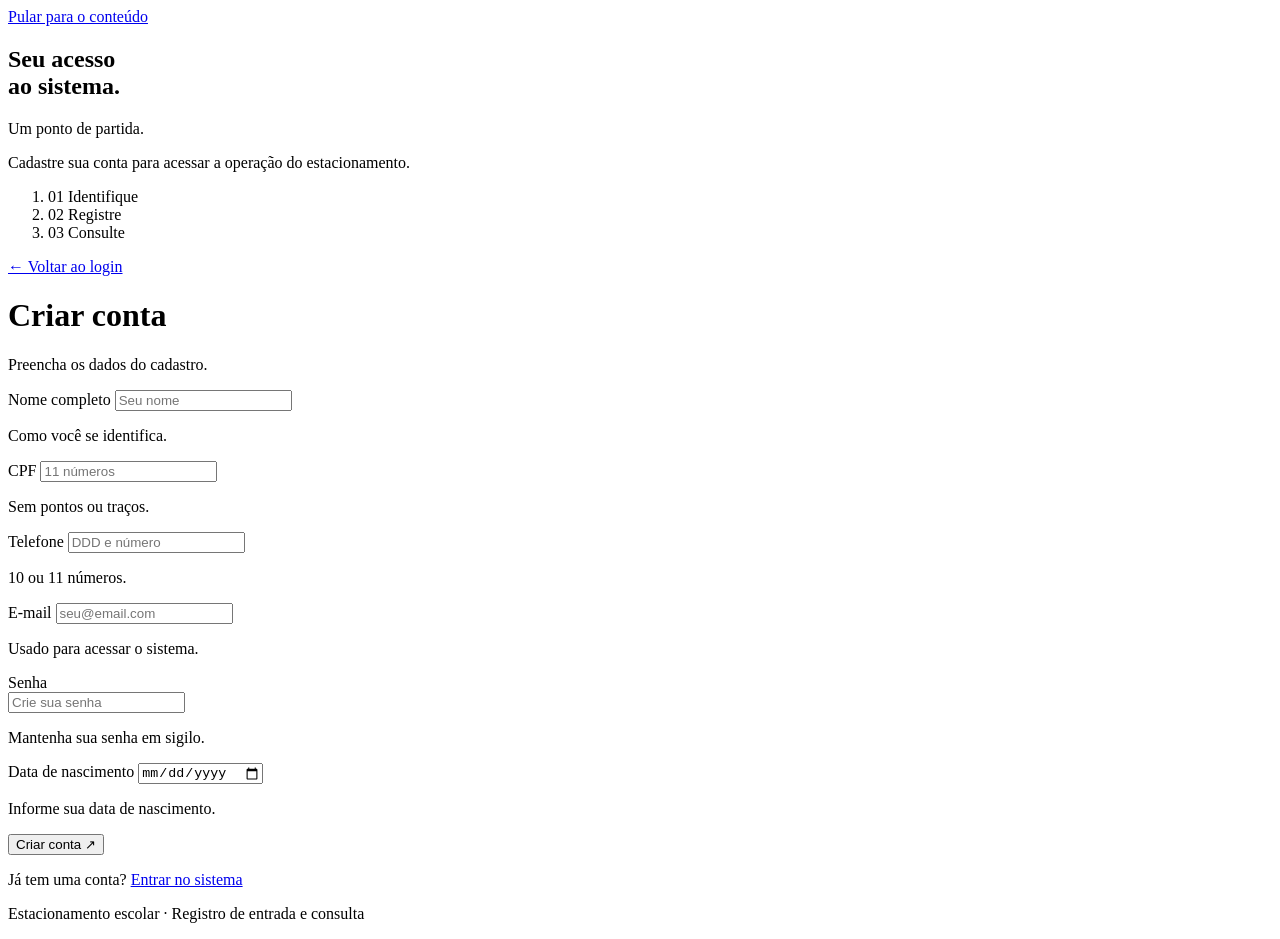
<file: src/main/resources/templates/cadastro.html>
<!doctype html>
<html lang="pt-BR" xmlns:th="http://www.thymeleaf.org">
  <head
    th:replace="~{fragments/layout :: head('Criar conta', '/css/system.css')}"
  ></head>
  <body id="top" class="auth-page">
    <a class="skip-link" href="#conteudo">Pular para o conteúdo</a>
    <div class="auth-layout">
      <aside class="auth-scene">
        <a th:replace="~{fragments/layout :: brand}"></a>
        <div class="auth-story">
          <h2>
            Seu acesso
            <br />
            <span>ao sistema.</span>
          </h2>
          <p class="auth-tagline">Um ponto de partida.</p>
          <p class="auth-description">
            Cadastre sua conta para acessar a operação do estacionamento.
          </p>
        </div>
        <ol class="auth-steps" aria-label="O fluxo do sistema">
          <li>
            <span>01</span>
            Identifique
          </li>
          <li>
            <span>02</span>
            Registre
          </li>
          <li>
            <span>03</span>
            Consulte
          </li>
        </ol>
      </aside>
      <main class="auth-main" id="conteudo">
        <div class="auth-content auth-content-wide">
          <a class="back-link" href="/login">← Voltar ao login</a>
          <h1>Criar conta</h1>
          <p class="muted">Preencha os dados do cadastro.</p>
          <p
            class="notice notice-error"
            role="alert"
            th:if="${erroCadastro}"
            th:text="${erroCadastro}"
          ></p>
          <form
            action="/efetuarCadastro"
            method="post"
            data-submit
            data-pending-label="Criando conta…"
          >
            <div class="field">
              <label for="inputNome">Nome completo</label>
              <input
                type="text"
                id="inputNome"
                name="inputNomeCadastro"
                autocomplete="name"
                placeholder="Seu nome"
                required
                maxlength="120"
                aria-describedby="name-help"
                th:value="${usuario != null ? usuario.inputNomeCadastro : ''}"
              />
              <p class="field-help" id="name-help">Como você se identifica.</p>
            </div>
            <div class="field-row">
              <div class="field">
                <label for="inputCPF">CPF</label>
                <input
                  type="text"
                  id="inputCPF"
                  name="inputCPFCadastro"
                  inputmode="numeric"
                  pattern="[0-9]{11}"
                  title="Informe os 11 números do CPF, sem pontos ou traços"
                  maxlength="11"
                  placeholder="11 números"
                  required
                  aria-describedby="cpf-help"
                  th:value="${usuario != null ? usuario.inputCPFCadastro : ''}"
                />
                <p class="field-help" id="cpf-help">Sem pontos ou traços.</p>
              </div>
              <div class="field">
                <label for="inputTelefone">Telefone</label>
                <input
                  type="tel"
                  id="inputTelefone"
                  name="inputTelefone"
                  autocomplete="tel"
                  inputmode="numeric"
                  pattern="[0-9]{10,11}"
                  title="Informe DDD e telefone: 10 ou 11 números"
                  maxlength="11"
                  placeholder="DDD e número"
                  required
                  aria-describedby="phone-help"
                  th:value="${usuario != null ? usuario.inputTelefone : ''}"
                />
                <p class="field-help" id="phone-help">10 ou 11 números.</p>
              </div>
            </div>
            <div class="field">
              <label for="inputEmailCadastro">E-mail</label>
              <input
                type="email"
                id="inputEmailCadastro"
                name="inputEmailCadastro"
                autocomplete="username"
                placeholder="seu@email.com"
                required
                maxlength="254"
                aria-describedby="email-help"
                th:value="${usuario != null ? usuario.inputEmailCadastro : ''}"
              />
              <p class="field-help" id="email-help">
                Usado para acessar o sistema.
              </p>
            </div>
            <div class="field-row">
              <div class="field">
                <label for="inputSenhaCadastro">Senha</label>
                <div class="password-field">
                  <input
                    type="password"
                    id="inputSenhaCadastro"
                    name="inputSenhaCadastro"
                    autocomplete="new-password"
                    placeholder="Crie sua senha"
                    required
                    aria-describedby="password-help"
                  />
                  <button
                    type="button"
                    class="password-toggle"
                    data-password-toggle
                    aria-controls="inputSenhaCadastro"
                    aria-pressed="false"
                    aria-label="Mostrar senha"
                    hidden
                  >
                    Mostrar
                  </button>
                </div>
                <p class="field-help" id="password-help">
                  Mantenha sua senha em sigilo.
                </p>
              </div>
              <div class="field">
                <label for="inputDataNascimento">Data de nascimento</label>
                <input
                  type="date"
                  id="inputDataNascimento"
                  name="inputDataNascimentoCadastro"
                  autocomplete="bday"
                  required
                  aria-describedby="birth-help"
                  th:value="${usuario != null ? usuario.inputDataNascimentoCadastro : ''}"
                />
                <p class="field-help" id="birth-help">
                  Informe sua data de nascimento.
                </p>
              </div>
            </div>
            <button class="button form-submit" type="submit">
              Criar conta
              <span aria-hidden="true">↗</span>
            </button>
          </form>
          <p class="auth-switch">
            Já tem uma conta?
            <a href="/login">Entrar no sistema</a>
          </p>
        </div>
        <p class="auth-footer">
          Estacionamento escolar · Registro de entrada e consulta
        </p>
      </main>
    </div>
  </body>
</html>
</file>
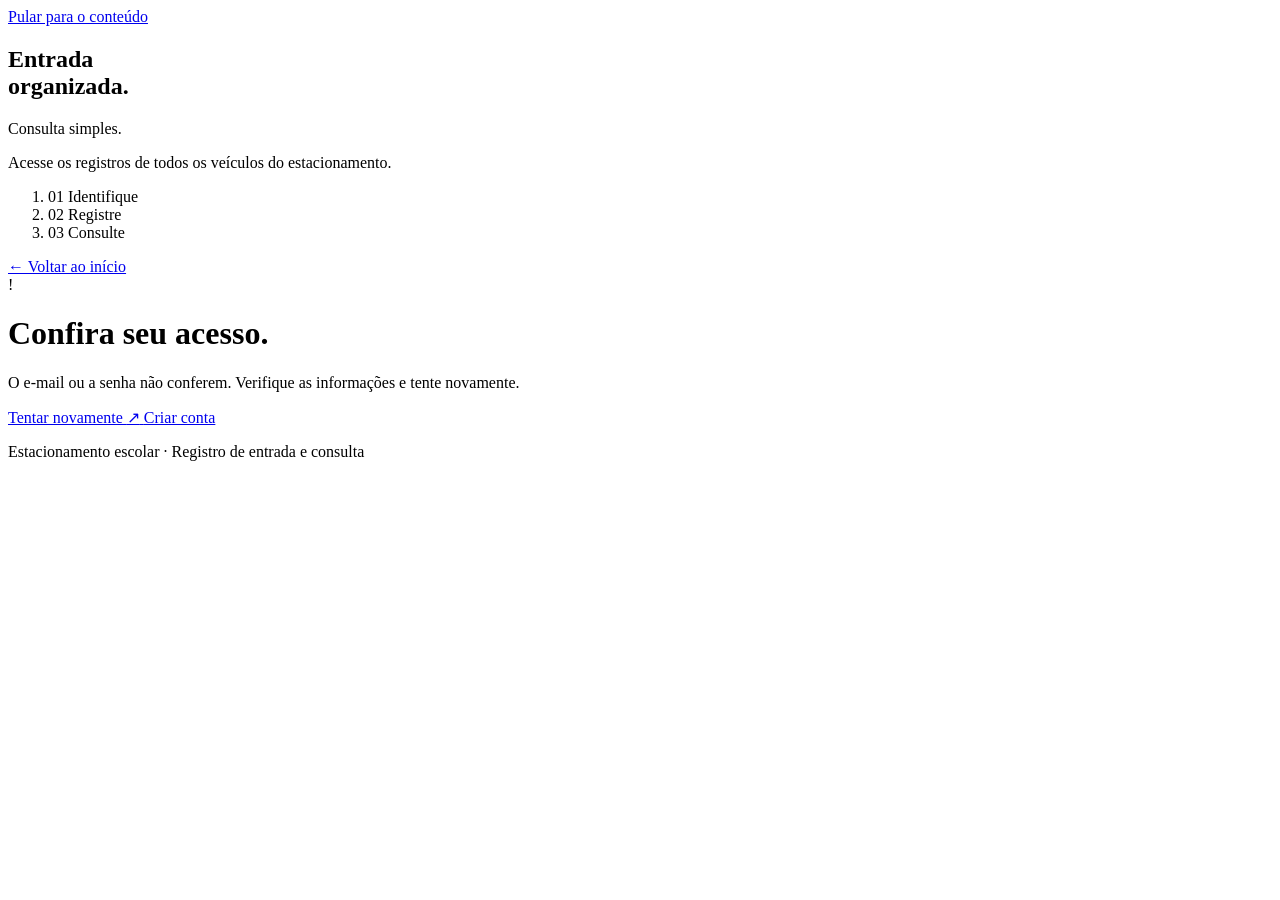
<file: src/main/resources/templates/erro.html>
<!doctype html>
<html lang="pt-BR" xmlns:th="http://www.thymeleaf.org">
  <head
    th:replace="~{fragments/layout :: head('Confira seu acesso', '/css/system.css')}"
  ></head>
  <body id="top" class="auth-page">
    <a class="skip-link" href="#conteudo">Pular para o conteúdo</a>
    <div class="auth-layout">
      <aside class="auth-scene">
        <a th:replace="~{fragments/layout :: brand}"></a>
        <div class="auth-story">
          <h2>
            Entrada
            <br />
            <span>organizada.</span>
          </h2>
          <p class="auth-tagline">Consulta simples.</p>
          <p class="auth-description">
            Acesse os registros de todos os veículos do estacionamento.
          </p>
        </div>
        <ol class="auth-steps" aria-label="O fluxo do sistema">
          <li>
            <span>01</span>
            Identifique
          </li>
          <li>
            <span>02</span>
            Registre
          </li>
          <li>
            <span>03</span>
            Consulte
          </li>
        </ol>
      </aside>
      <main class="auth-main" id="conteudo">
        <div class="auth-content">
          <a class="back-link" href="/">← Voltar ao início</a>
          <div class="error-symbol" aria-hidden="true">!</div>
          <h1>Confira seu acesso.</h1>
          <p class="muted" role="alert">
            O e-mail ou a senha não conferem. Verifique as informações e tente
            novamente.
          </p>
          <div class="error-actions">
            <a class="button" href="/login">
              Tentar novamente
              <span aria-hidden="true">↗</span>
            </a>
            <a class="button button-outline" href="/cadastro">Criar conta</a>
          </div>
        </div>
        <p class="auth-footer">
          Estacionamento escolar · Registro de entrada e consulta
        </p>
      </main>
    </div>
  </body>
</html>
</file>
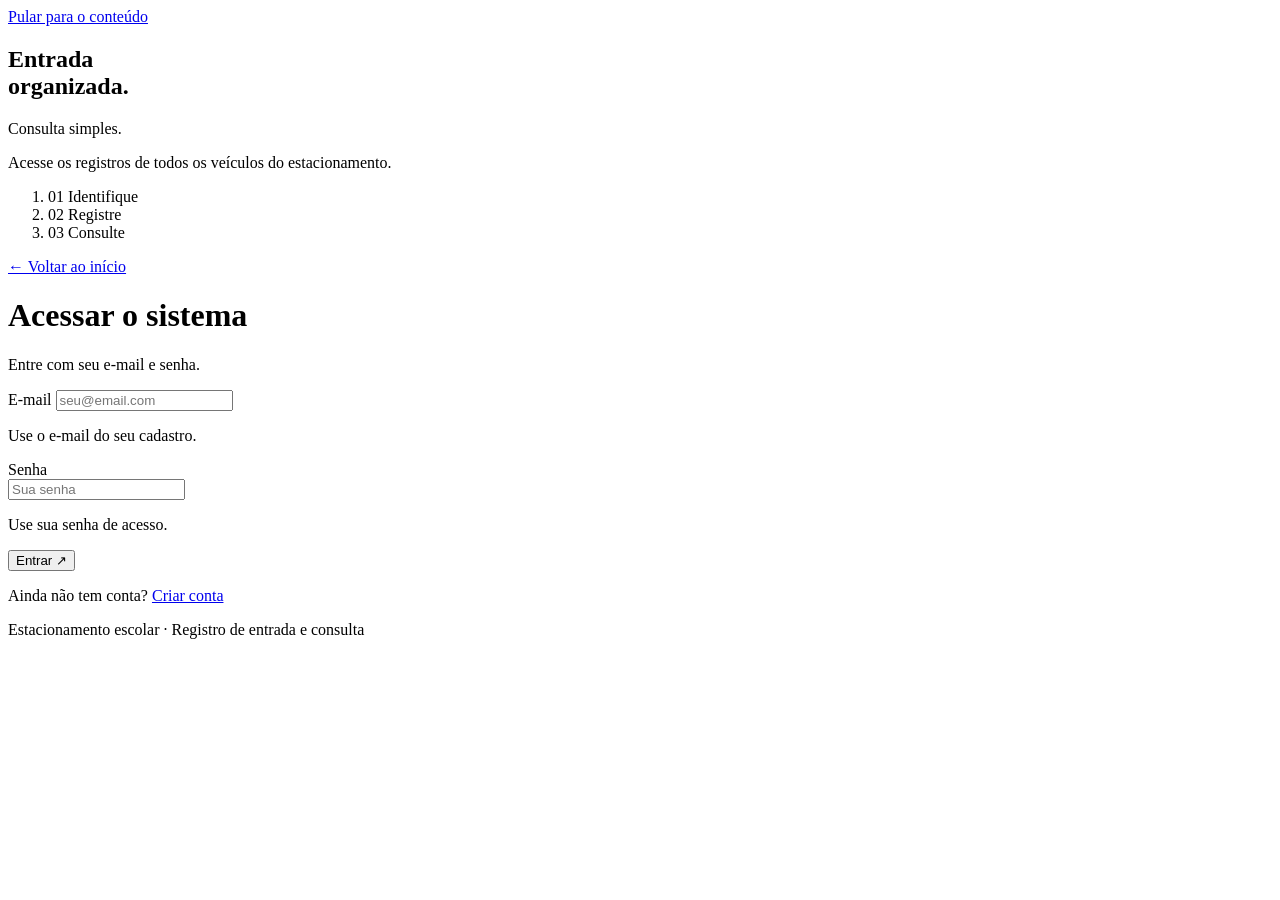
<file: src/main/resources/templates/login.html>
<!doctype html>
<html lang="pt-BR" xmlns:th="http://www.thymeleaf.org">
  <head
    th:replace="~{fragments/layout :: head('Acessar sistema', '/css/system.css')}"
  ></head>
  <body id="top" class="auth-page">
    <a class="skip-link" href="#conteudo">Pular para o conteúdo</a>
    <div class="auth-layout">
      <aside class="auth-scene">
        <a th:replace="~{fragments/layout :: brand}"></a>
        <div class="auth-story">
          <h2>
            Entrada
            <br />
            <span>organizada.</span>
          </h2>
          <p class="auth-tagline">Consulta simples.</p>
          <p class="auth-description">
            Acesse os registros de todos os veículos do estacionamento.
          </p>
        </div>
        <ol class="auth-steps" aria-label="O fluxo do sistema">
          <li>
            <span>01</span>
            Identifique
          </li>
          <li>
            <span>02</span>
            Registre
          </li>
          <li>
            <span>03</span>
            Consulte
          </li>
        </ol>
      </aside>
      <main class="auth-main" id="conteudo">
        <div class="auth-content">
          <a class="back-link" href="/">← Voltar ao início</a>
          <h1>Acessar o sistema</h1>
          <p class="muted">Entre com seu e-mail e senha.</p>
          <p
            class="notice notice-success"
            role="status"
            th:if="${sucesso}"
            th:text="${sucesso}"
          ></p>
          <form
            action="/autenticar"
            method="post"
            data-submit
            data-pending-label="Entrando…"
          >
            <div class="field">
              <label for="inputEmail">E-mail</label>
              <input
                type="email"
                id="inputEmail"
                name="inputEmail"
                autocomplete="username"
                placeholder="seu@email.com"
                required
                maxlength="254"
                aria-describedby="email-help"
              />
              <p class="field-help" id="email-help">
                Use o e-mail do seu cadastro.
              </p>
            </div>
            <div class="field">
              <label for="inputSenha">Senha</label>
              <div class="password-field">
                <input
                  type="password"
                  id="inputSenha"
                  name="inputSenha"
                  autocomplete="current-password"
                  placeholder="Sua senha"
                  required
                  aria-describedby="password-help"
                />
                <button
                  type="button"
                  class="password-toggle"
                  data-password-toggle
                  aria-controls="inputSenha"
                  aria-pressed="false"
                  aria-label="Mostrar senha"
                  hidden
                >
                  Mostrar
                </button>
              </div>
              <p class="field-help" id="password-help">
                Use sua senha de acesso.
              </p>
            </div>
            <button class="button form-submit" type="submit">
              Entrar
              <span aria-hidden="true">↗</span>
            </button>
          </form>
          <p class="auth-switch">
            Ainda não tem conta?
            <a href="/cadastro">Criar conta</a>
          </p>
        </div>
        <p class="auth-footer">
          Estacionamento escolar · Registro de entrada e consulta
        </p>
      </main>
    </div>
  </body>
</html>
</file>
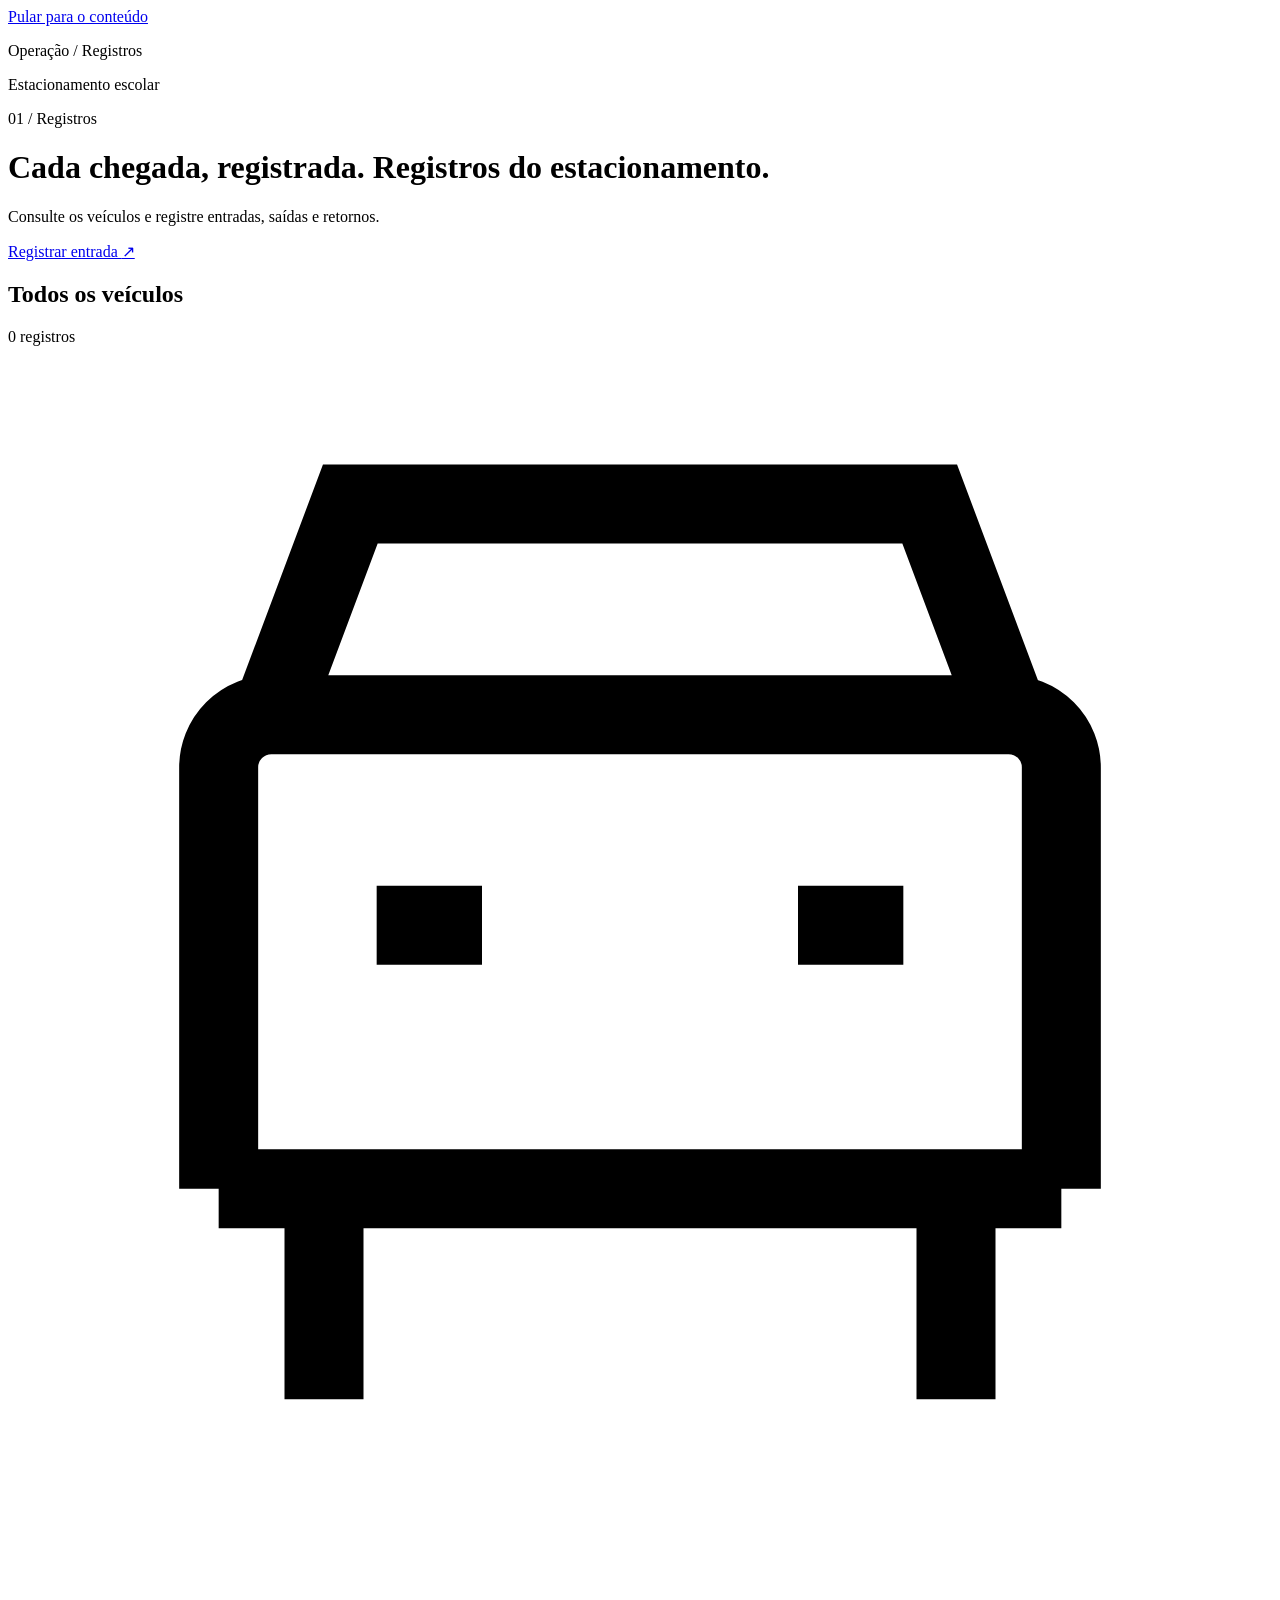
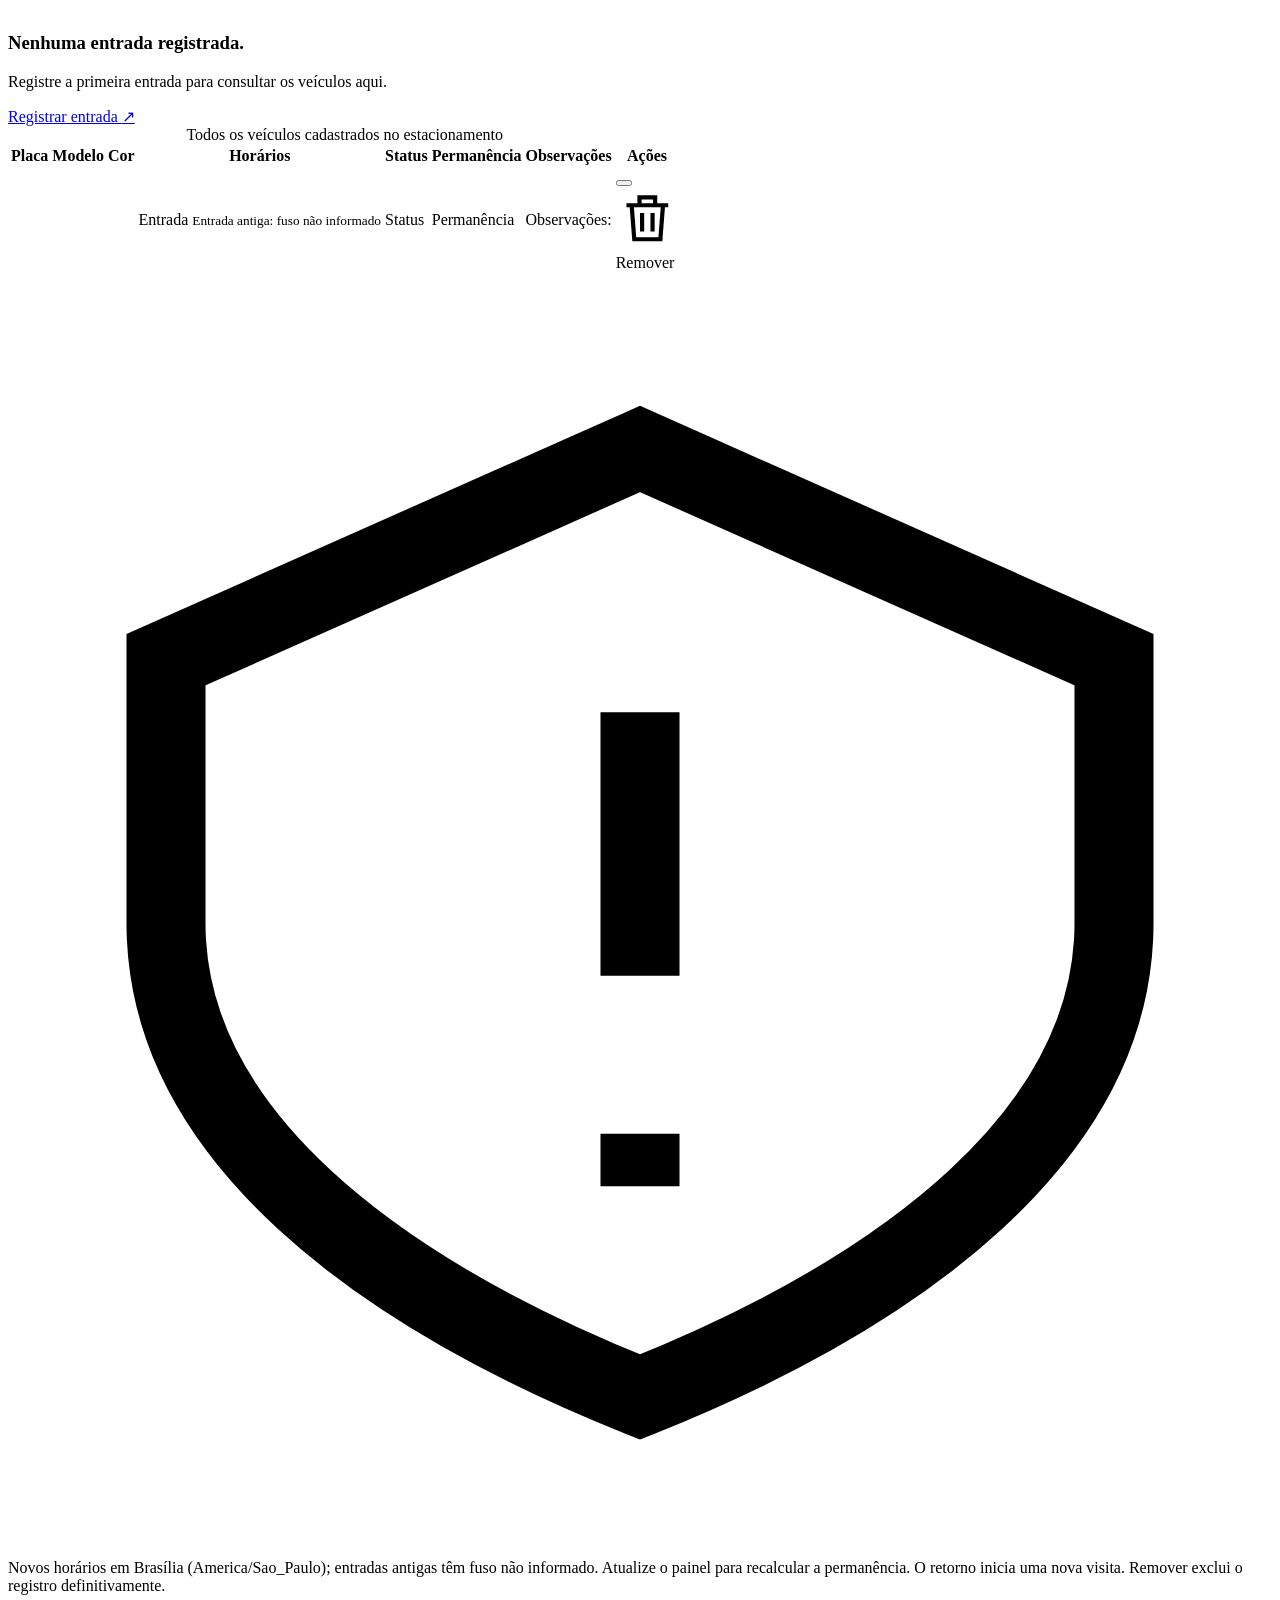
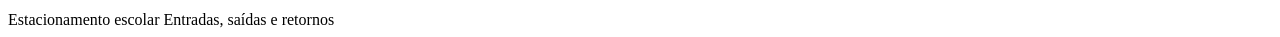
<file: src/main/resources/templates/painel.html>
<!doctype html>
<html lang="pt-BR" xmlns:th="http://www.thymeleaf.org">
  <head
    th:replace="~{fragments/layout :: head('Registros', '/css/system.css')}"
  ></head>
  <body id="top" class="system-page records-page" data-current-page="registros">
    <a class="skip-link" href="#conteudo">Pular para o conteúdo</a>
    <header th:replace="~{fragments/layout :: appHeader}"></header>
    <main class="system-main wrap" id="conteudo">
      <div class="system-topline">
        <p>
          Operação
          <span aria-hidden="true">/</span>
          Registros
        </p>
        <span>Estacionamento escolar</span>
      </div>
      <div class="system-heading">
        <div>
          <p class="eyebrow">01 / Registros</p>
          <h1>
            <span class="desktop-title">Cada chegada, registrada.</span>
            <span class="mobile-title">Registros do estacionamento.</span>
          </h1>
          <p>Consulte os veículos e registre entradas, saídas e retornos.</p>
        </div>
        <a class="button" href="/veiculo/registrar-entrada">
          Registrar entrada
          <span aria-hidden="true">↗</span>
        </a>
      </div>
      <p
        class="notice notice-success"
        role="status"
        th:if="${sucesso}"
        th:text="${sucesso}"
      ></p>
      <p
        class="notice notice-error"
        role="alert"
        th:if="${erroRemocao}"
        th:text="${erroRemocao}"
      ></p>
      <p
        class="notice notice-error"
        role="alert"
        th:if="${erroMovimentacao}"
        th:text="${erroMovimentacao}"
      ></p>
      <section class="records" aria-labelledby="records-title">
        <div class="records-header">
          <h2 id="records-title">Todos os veículos</h2>
          <span
            class="count"
            th:text="${#lists.size(veiculos) + (#lists.size(veiculos) == 1 ? ' registro' : ' registros')}"
          >
            0 registros
          </span>
        </div>
        <div class="empty-state" th:if="${#lists.isEmpty(veiculos)}">
          <span class="empty-icon" aria-hidden="true">
            <svg
              viewBox="0 0 24 24"
              fill="none"
              stroke="currentColor"
              stroke-width="1.5"
            >
              <path
                d="m5 7 1.5-4h11L19 7M4 16V8a1 1 0 0 1 1-1h14a1 1 0 0 1 1 1v8M4 16h16M6 16v4m12-4v4M7 11h2m6 0h2"
              />
            </svg>
          </span>
          <h3>Nenhuma entrada registrada.</h3>
          <p>Registre a primeira entrada para consultar os veículos aqui.</p>
          <a class="button" href="/veiculo/registrar-entrada">
            Registrar entrada
            <span aria-hidden="true">↗</span>
          </a>
        </div>
        <div class="table-scroll" th:unless="${#lists.isEmpty(veiculos)}">
          <table class="records-table" role="table">
            <caption class="sr-only">
              Todos os veículos cadastrados no estacionamento
            </caption>
            <thead role="rowgroup">
              <tr role="row">
                <th scope="col" role="columnheader">Placa</th>
                <th scope="col" role="columnheader">Modelo</th>
                <th scope="col" role="columnheader">Cor</th>
                <th scope="col" role="columnheader">Horários</th>
                <th scope="col" role="columnheader">Status</th>
                <th scope="col" role="columnheader">Permanência</th>
                <th scope="col" role="columnheader">Observações</th>
                <th scope="col" role="columnheader">Ações</th>
              </tr>
            </thead>
            <tbody role="rowgroup">
              <tr th:each="veiculo : ${veiculos}" role="row">
                <th
                  class="record-plate"
                  scope="row"
                  role="rowheader"
                  th:text="${veiculo.placa}"
                ></th>
                <td
                  class="record-model"
                  role="cell"
                  th:text="${veiculo.modelo}"
                ></td>
                <td
                  class="record-color"
                  role="cell"
                  th:text="${veiculo.cor}"
                ></td>
                <td class="record-time" role="cell">
                  <span class="mobile-cell-label" aria-hidden="true">
                    Entrada
                  </span>
                  <span
                    th:text="${veiculo.horaEntrada != null ? #temporals.format(veiculo.horaEntrada, 'dd/MM/yyyy HH:mm') : '—'}"
                  ></span>
                  <small class="record-exit" th:unless="${veiculo.horarioBrasilia}">
                    Entrada antiga: fuso não informado
                  </small>
                  <span
                    class="record-exit"
                    th:if="${veiculo.horaSaida != null}"
                    th:text="${'Saída: ' + #temporals.format(veiculo.horaSaida, 'dd/MM/yyyy HH:mm')}"
                  ></span>
                </td>
                <td class="record-status" role="cell">
                  <span class="mobile-cell-label" aria-hidden="true">Status</span>
                  <span
                    class="parking-status"
                    th:classappend="${veiculo.estacionado ? 'is-parked' : 'is-away'}"
                    th:text="${veiculo.estacionado ? 'Estacionado' : 'Não estacionado'}"
                  ></span>
                </td>
                <td class="record-duration" role="cell">
                  <span class="mobile-cell-label" aria-hidden="true">Permanência</span>
                  <span th:text="${veiculo.tempoPermanencia}"></span>
                  <small
                    th:text="${veiculo.estacionado ? 'Até esta atualização' : 'Última visita'}"
                  ></small>
                </td>
                <td class="record-note" role="cell">
                  <span class="mobile-cell-label" aria-hidden="true">
                    Observações:
                  </span>
                  <span
                    th:text="${#strings.isEmpty(veiculo.observacao) ? 'Sem observações' : veiculo.observacao}"
                  ></span>
                </td>
                <td class="record-actions" role="cell">
                  <form
                    method="post"
                    data-submit
                    th:action="@{/veiculo/{id}/{acao}(id=${veiculo.id},acao=${veiculo.estacionado ? 'saida' : 'retorno'})}"
                  >
                    <input
                      type="hidden"
                      name="_movimentacaoToken"
                      th:value="${tokenMovimentacao}"
                    />
                    <input
                      type="hidden"
                      name="entradaEsperada"
                      th:value="${veiculo.horaEntrada}"
                    />
                    <button
                      type="submit"
                      class="movement-button"
                      th:aria-label="${(veiculo.estacionado ? 'Registrar saída de ' : 'Registrar retorno de ') + veiculo.placa}"
                      th:text="${veiculo.estacionado ? 'Registrar saída' : 'Registrar retorno'}"
                    ></button>
                  </form>
                  <a
                    class="remove-link"
                    th:href="@{/veiculo/{id}/remover(id=${veiculo.id})}"
                    th:aria-label="${'Remover veículo de placa ' + veiculo.placa}"
                  >
                    <svg
                      aria-hidden="true"
                      viewBox="0 0 24 24"
                      fill="none"
                      stroke="currentColor"
                      stroke-width="1.6"
                    >
                      <path
                        d="M4 7h16M9 7V4h6v3M6 7l1 13h10l1-13M10 10v7m4-7v7"
                      />
                    </svg>
                    Remover
                  </a>
                </td>
              </tr>
            </tbody>
          </table>
        </div>
      </section>
      <p class="system-footnote">
        <svg
          aria-hidden="true"
          viewBox="0 0 24 24"
          fill="none"
          stroke="currentColor"
          stroke-width="1.5"
        >
          <path d="M12 3 3 7v5c0 4 4 7 9 9 5-2 9-5 9-9V7l-9-4Z" />
          <path d="M12 8v5m0 3v1" />
        </svg>
        Novos horários em Brasília (America/Sao_Paulo); entradas antigas têm fuso não informado.
        Atualize o painel para recalcular a permanência.
        O retorno inicia uma nova visita. Remover exclui o registro definitivamente.
      </p>
      <footer class="system-footer">
        <span>Estacionamento escolar</span>
        <span>Entradas, saídas e retornos</span>
      </footer>
    </main>
  </body>
</html>
</file>
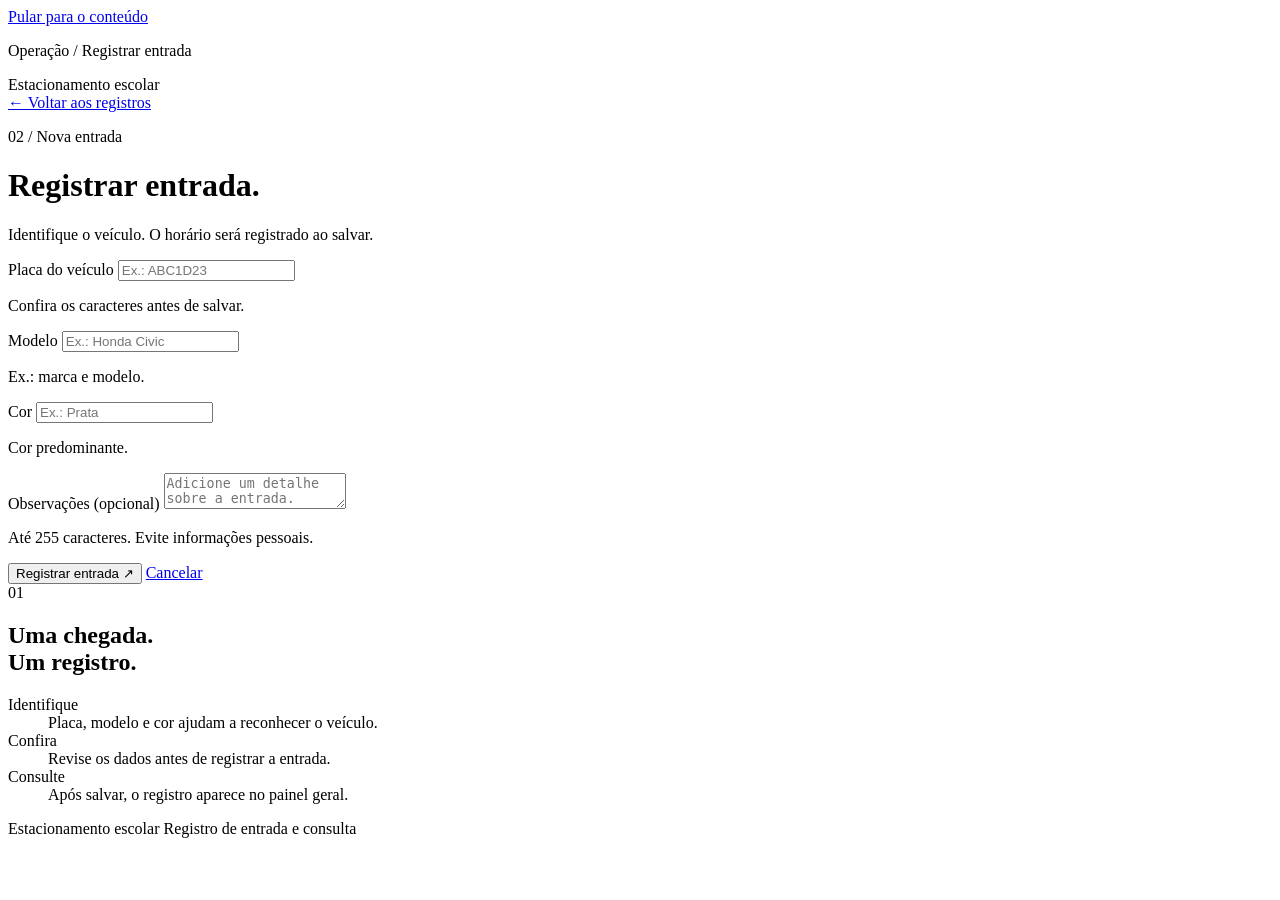
<file: src/main/resources/templates/registrar-entrada.html>
<!doctype html>
<html lang="pt-BR" xmlns:th="http://www.thymeleaf.org">
  <head
    th:replace="~{fragments/layout :: head('Registrar entrada', '/css/system.css')}"
  ></head>
  <body id="top" class="system-page entry-page" data-current-page="entrada">
    <a class="skip-link" href="#conteudo">Pular para o conteúdo</a>
    <header th:replace="~{fragments/layout :: appHeader}"></header>
    <main class="system-main wrap" id="conteudo">
      <div class="system-topline">
        <p>
          Operação
          <span aria-hidden="true">/</span>
          Registrar entrada
        </p>
        <span>Estacionamento escolar</span>
      </div>
      <a class="back-link" href="/painel">← Voltar aos registros</a>
      <div class="system-heading">
        <div>
          <p class="eyebrow">02 / Nova entrada</p>
          <h1>Registrar entrada.</h1>
          <p>Identifique o veículo. O horário será registrado ao salvar.</p>
        </div>
      </div>
      <div class="register-layout">
        <div class="form-panel">
          <p
            class="notice notice-error"
            role="alert"
            th:if="${erroEntrada}"
            th:text="${erroEntrada}"
          ></p>
          <form
            method="post"
            action="/veiculo/cadastrar"
            data-submit
            data-pending-label="Registrando…"
          >
            <div class="field">
              <label for="placa">Placa do veículo</label>
              <input
                type="text"
                id="placa"
                name="placa"
                class="plate-input"
                placeholder="Ex.: ABC1D23"
                required
                maxlength="10"
                autocomplete="off"
                autocapitalize="characters"
                spellcheck="false"
                aria-describedby="plate-help"
                data-required-message="Informe a placa para registrar a entrada."
                th:value="${veiculo != null ? veiculo.placa : ''}"
              />
              <p class="field-help" id="plate-help">
                Confira os caracteres antes de salvar.
              </p>
            </div>
            <div class="field-row">
              <div class="field">
                <label for="modelo">Modelo</label>
                <input
                  type="text"
                  id="modelo"
                  name="modelo"
                  placeholder="Ex.: Honda Civic"
                  required
                  maxlength="100"
                  aria-describedby="model-help"
                  th:value="${veiculo != null ? veiculo.modelo : ''}"
                />
                <p class="field-help" id="model-help">Ex.: marca e modelo.</p>
              </div>
              <div class="field">
                <label for="cor">Cor</label>
                <input
                  type="text"
                  id="cor"
                  name="cor"
                  placeholder="Ex.: Prata"
                  required
                  maxlength="40"
                  aria-describedby="color-help"
                  th:value="${veiculo != null ? veiculo.cor : ''}"
                />
                <p class="field-help" id="color-help">Cor predominante.</p>
              </div>
            </div>
            <div class="field">
              <label for="observacao">
                Observações
                <span class="muted">(opcional)</span>
              </label>
              <textarea
                id="observacao"
                name="observacao"
                placeholder="Adicione um detalhe sobre a entrada."
                maxlength="255"
                aria-describedby="note-help"
                th:text="${veiculo != null ? veiculo.observacao : ''}"
              ></textarea>
              <p class="field-help" id="note-help">
                Até 255 caracteres. Evite informações pessoais.
              </p>
            </div>
            <div class="form-actions">
              <button class="button" type="submit">
                Registrar entrada
                <span aria-hidden="true">↗</span>
              </button>
              <a class="text-link cancel-link" href="/painel">Cancelar</a>
            </div>
          </form>
        </div>
        <aside class="register-note" aria-labelledby="register-note-title">
          <span class="large-index" aria-hidden="true">01</span>
          <h2 id="register-note-title">
            Uma chegada.
            <br />
            Um registro.
          </h2>
          <dl>
            <dt>Identifique</dt>
            <dd>Placa, modelo e cor ajudam a reconhecer o veículo.</dd>
            <dt>Confira</dt>
            <dd>Revise os dados antes de registrar a entrada.</dd>
            <dt>Consulte</dt>
            <dd>Após salvar, o registro aparece no painel geral.</dd>
          </dl>
        </aside>
      </div>
      <footer class="system-footer">
        <span>Estacionamento escolar</span>
        <span>Registro de entrada e consulta</span>
      </footer>
    </main>
  </body>
</html>
</file>
